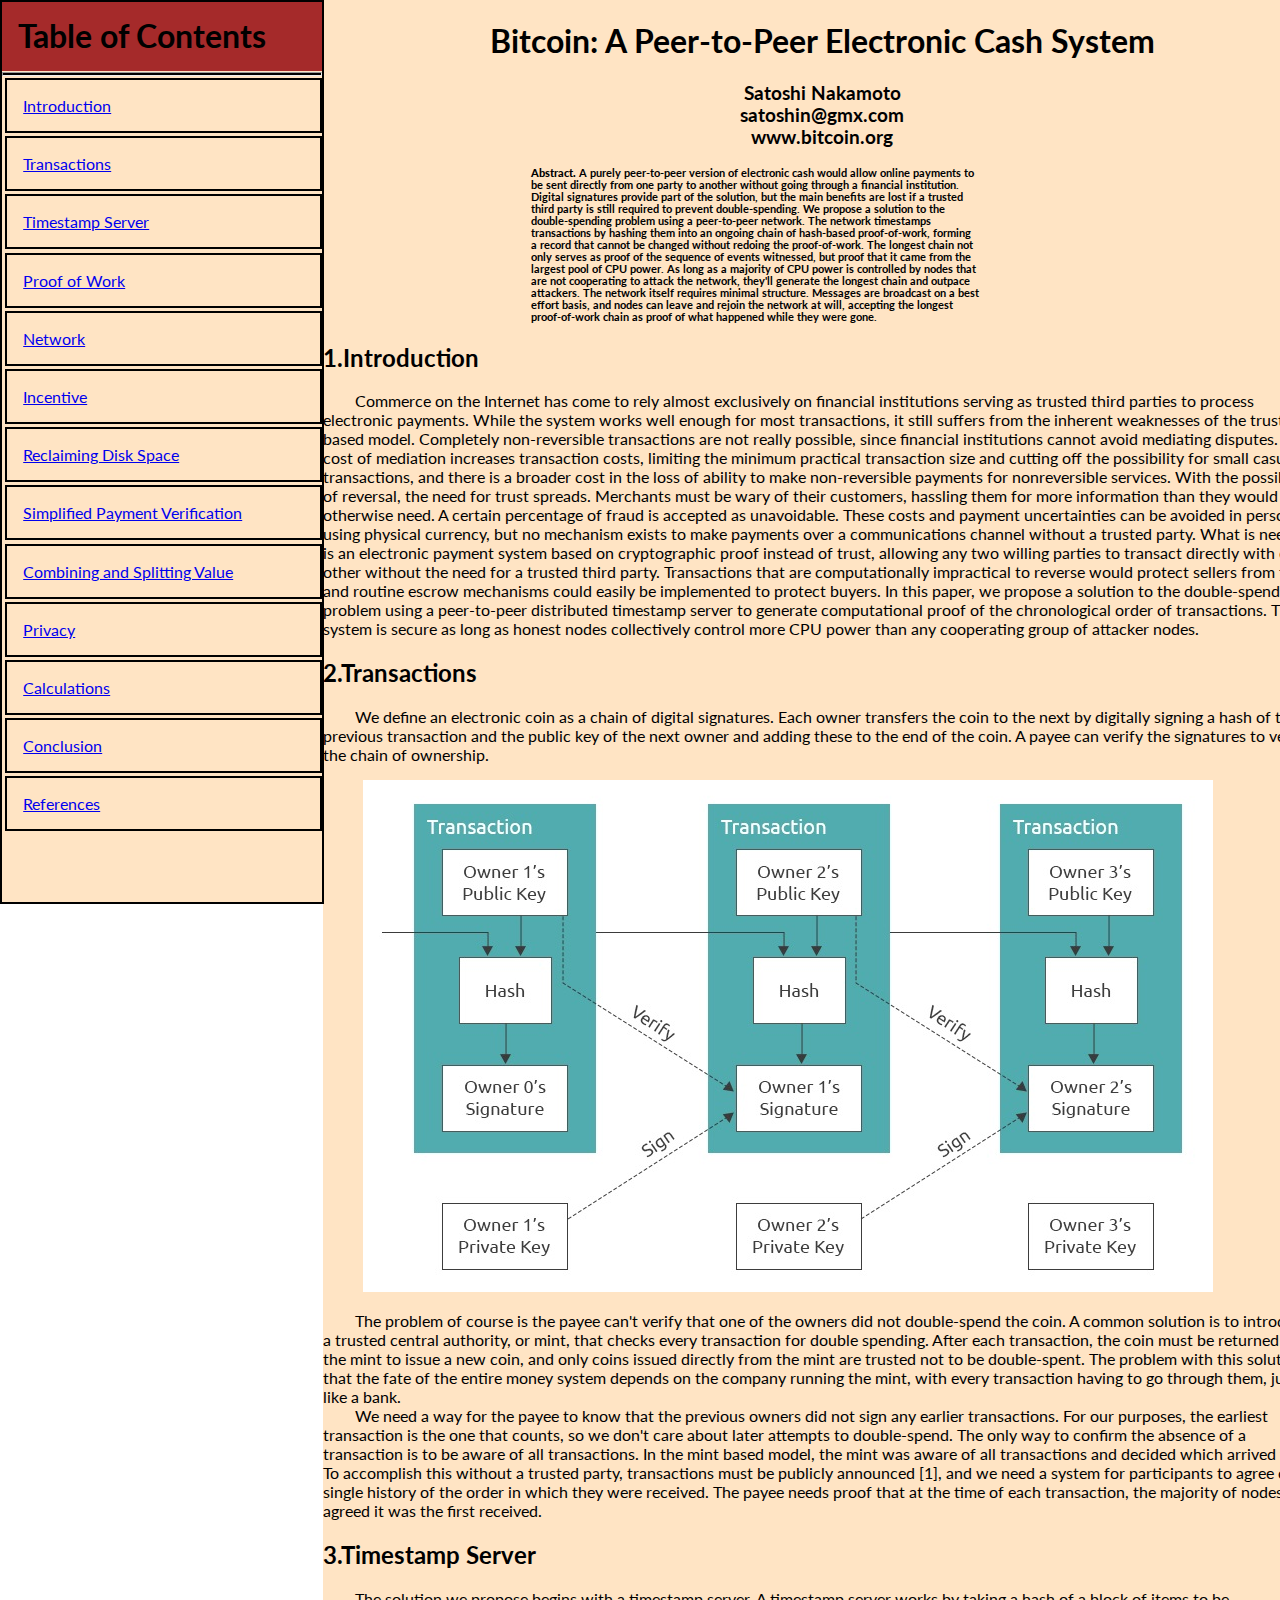
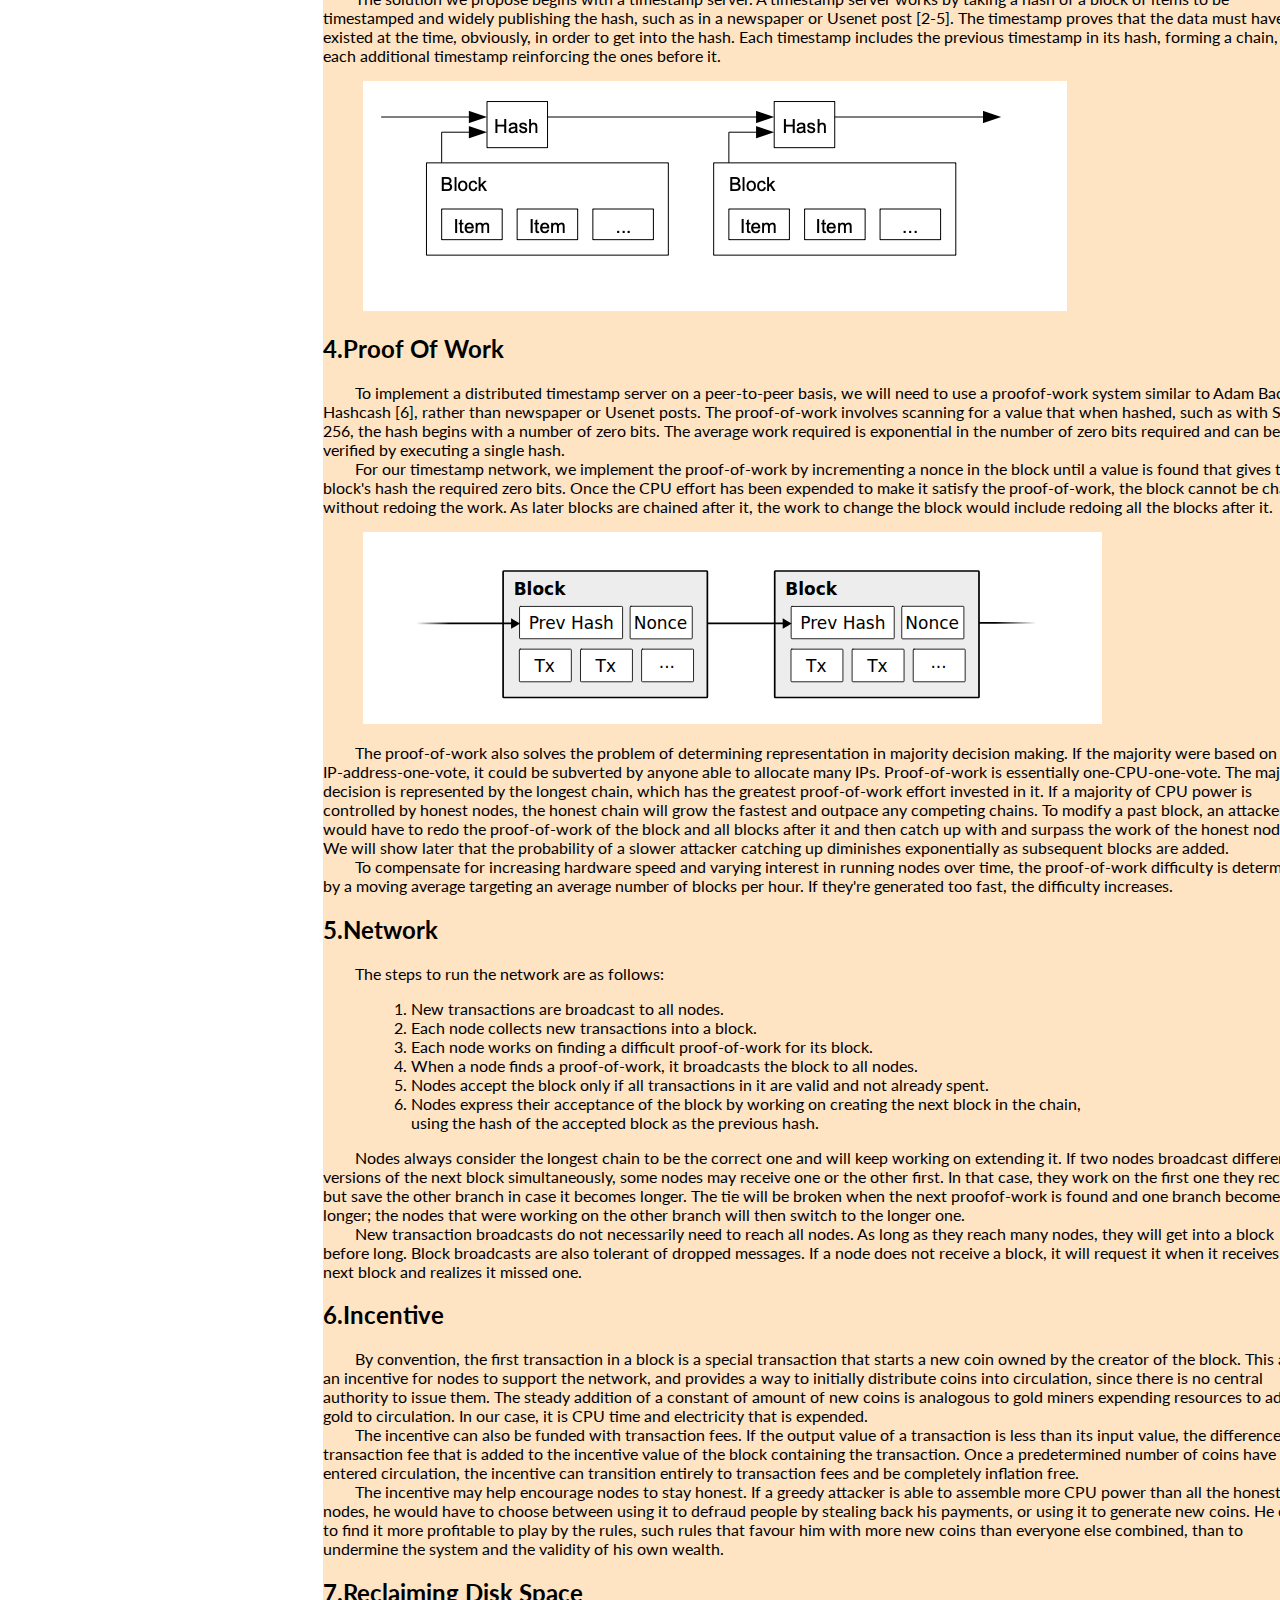
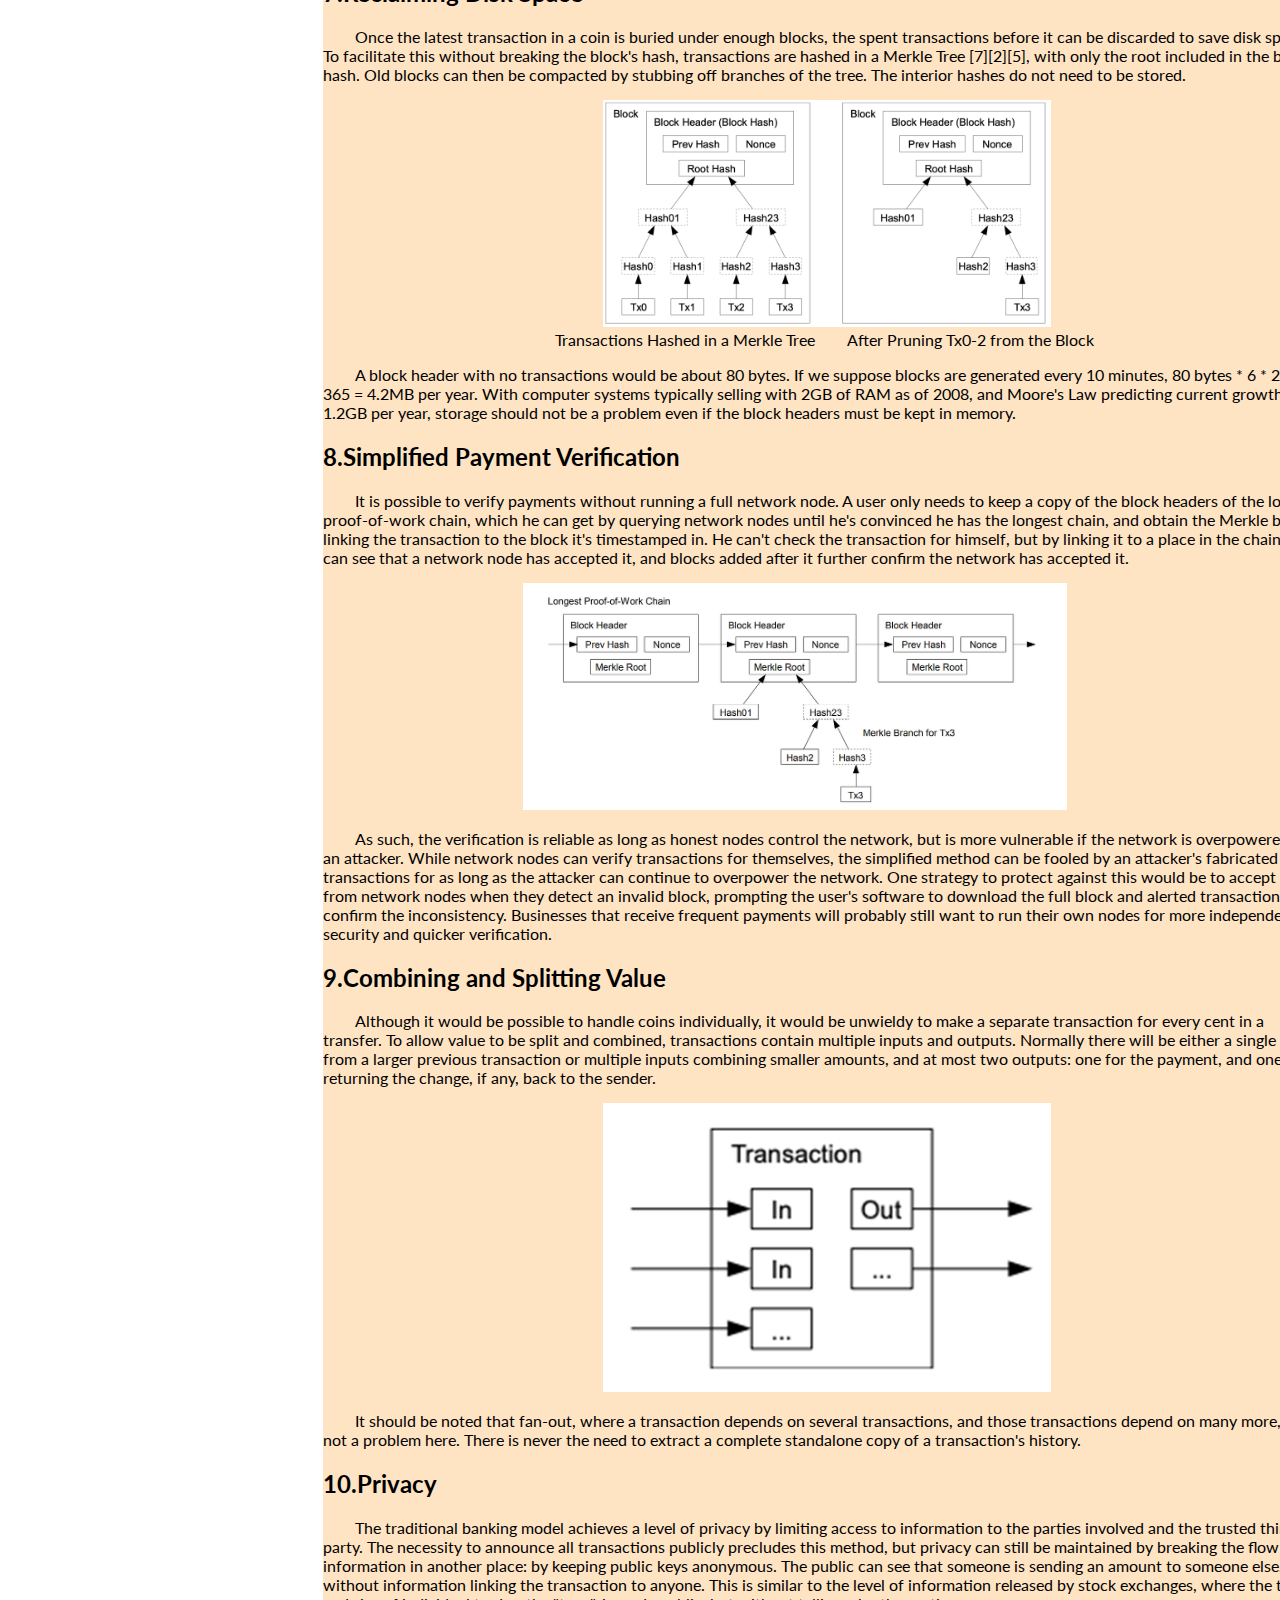
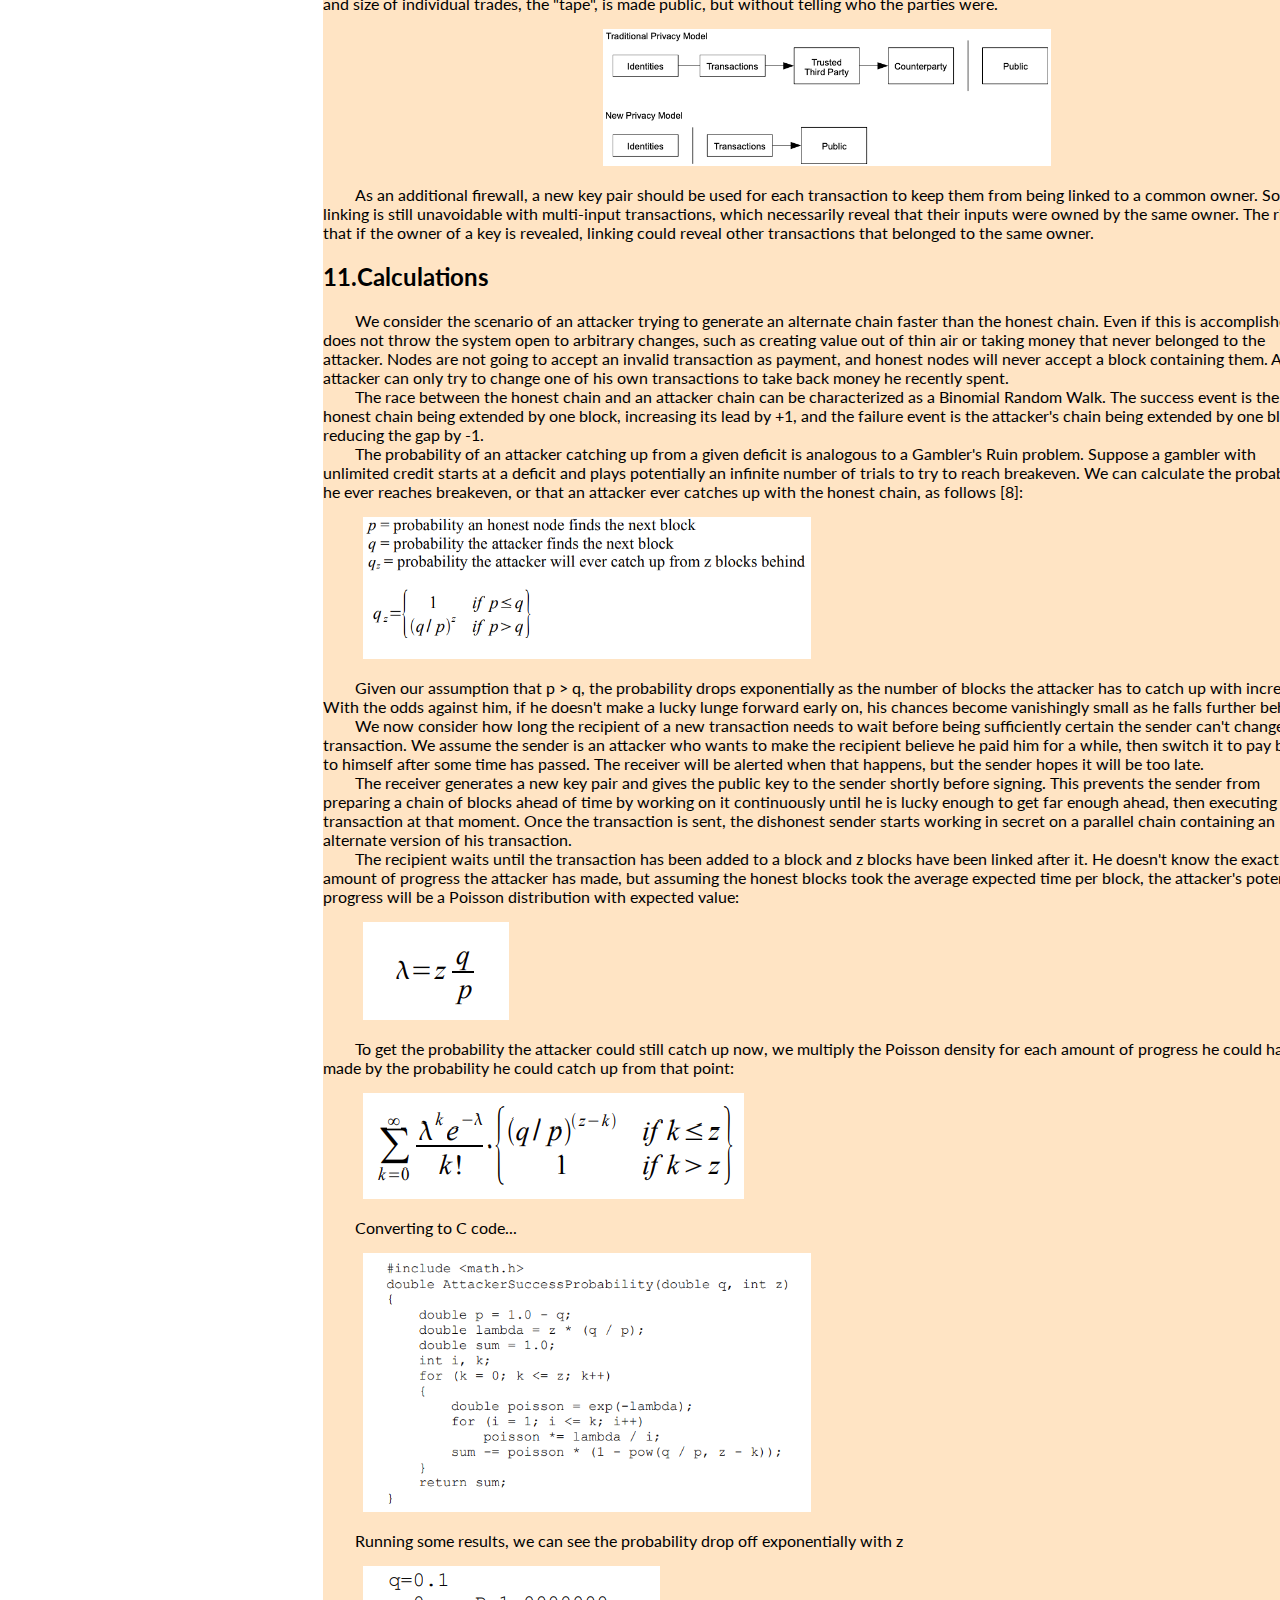
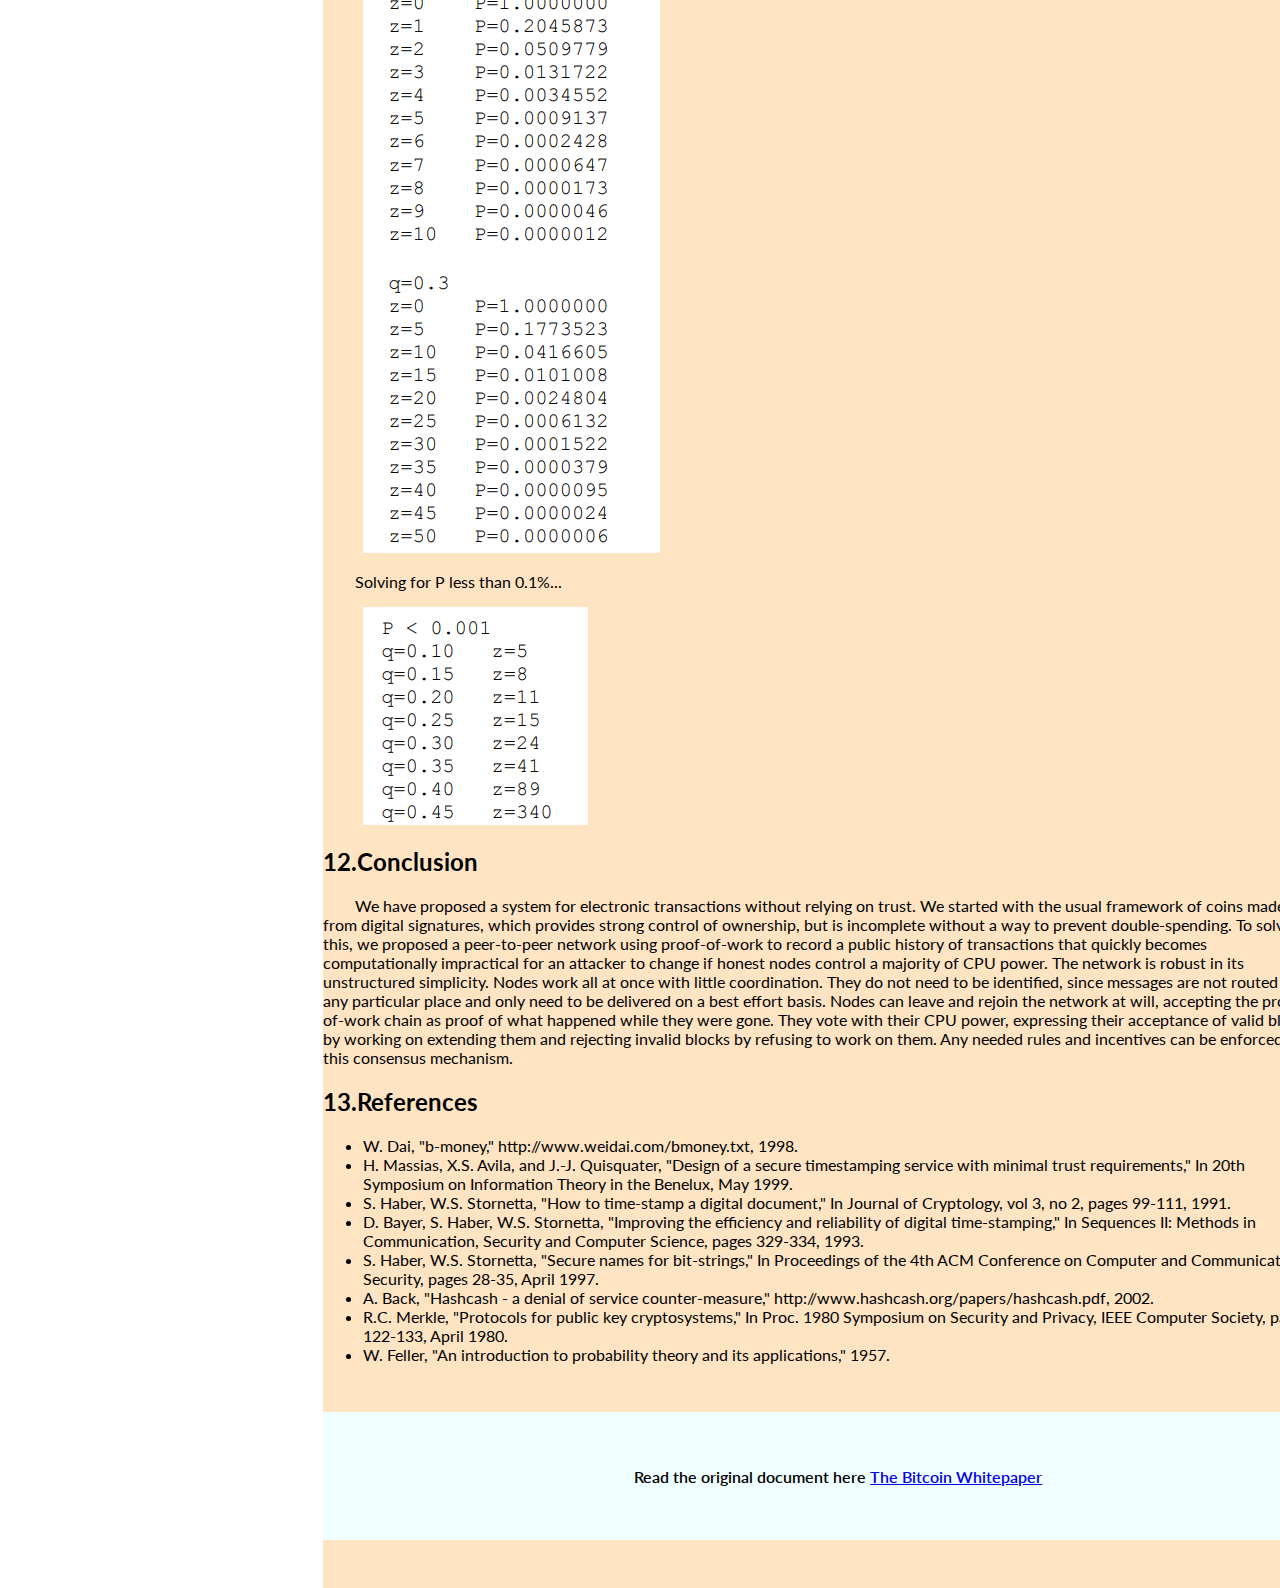
<file: index.html>
<!DOCTYPE html>
<html lang="en">
  <head>
    <meta charset="UTF-8" />
    <meta name="viewport" content="width=device-width, initial-scale=1.0" />
    <link rel="stylesheet" href="styles.css" />
    <link rel="shortcut icon" href="Assets/favicon.ico" type="image/x-icon" />
    <script src="script.js" defer></script>
    <title>The Bitcoin Whitepaper</title>
  </head>
  <body>
    <div class="container">
      <nav>
        <h1>Table of Contents</h1>
        <hr />
        <ul class="nav__list">
          <li><a href="#introduction">Introduction</a></li>
          <li><a href="#transactions">Transactions</a></li>
          <li><a href="#timestamp--server">Timestamp Server</a></li>
          <li><a href="#proof-of-work">Proof of Work</a></li>
          <li><a href="#network">Network</a></li>
          <li><a href="#incentive">Incentive</a></li>
          <li><a href="#reclaiming-disk-space">Reclaiming Disk Space</a></li>
          <li><a href="#simplified-payment-verification">Simplified Payment Verification</a></li>
          <li><a href="#combining-and-splitting-value">Combining and Splitting Value</a></li>
          <li><a href="#privacy">Privacy</a></li>
          <li><a href="#calculations">Calculations</a></li>
          <li><a href="#conclusion">Conclusion</a></li>
          <li><a href="#conclusion">References</a></li>
        </ul>
      </nav>
      <div class="content">
        <div id="introduction">
          <h1>Bitcoin: A Peer-to-Peer Electronic Cash System</h1>
          <h3 class="contact">
            Satoshi Nakamoto <br />
            satoshin@gmx.com <br />
            www.bitcoin.org
          </h3>
          <article>
            <div class="abstract">
              <h5>
                <b>Abstract.</b> A purely peer-to-peer version of electronic
                cash would allow online payments to be sent directly from one
                party to another without going through a financial institution.
                Digital signatures provide part of the solution, but the main
                benefits are lost if a trusted third party is still required to
                prevent double-spending. We propose a solution to the
                double-spending problem using a peer-to-peer network. The
                network timestamps transactions by hashing them into an ongoing
                chain of hash-based proof-of-work, forming a record that cannot
                be changed without redoing the proof-of-work. The longest chain
                not only serves as proof of the sequence of events witnessed,
                but proof that it came from the largest pool of CPU power. As
                long as a majority of CPU power is controlled by nodes that are
                not cooperating to attack the network, they'll generate the
                longest chain and outpace attackers. The network itself requires
                minimal structure. Messages are broadcast on a best effort
                basis, and nodes can leave and rejoin the network at will,
                accepting the longest proof-of-work chain as proof of what
                happened while they were gone.
              </h5>
            </div>
            <h2>1.Introduction</h2>
            <p>
              Commerce on the Internet has come to rely almost exclusively on
              financial institutions serving as trusted third parties to process
              electronic payments. While the system works well enough for most
              transactions, it still suffers from the inherent weaknesses of the
              trust based model. Completely non-reversible transactions are not
              really possible, since financial institutions cannot avoid
              mediating disputes. The cost of mediation increases transaction
              costs, limiting the minimum practical transaction size and cutting
              off the possibility for small casual transactions, and there is a
              broader cost in the loss of ability to make non-reversible
              payments for nonreversible services. With the possibility of
              reversal, the need for trust spreads. Merchants must be wary of
              their customers, hassling them for more information than they
              would otherwise need. A certain percentage of fraud is accepted as
              unavoidable. These costs and payment uncertainties can be avoided
              in person by using physical currency, but no mechanism exists to
              make payments over a communications channel without a trusted
              party. What is needed is an electronic payment system based on
              cryptographic proof instead of trust, allowing any two willing
              parties to transact directly with each other without the need for
              a trusted third party. Transactions that are computationally
              impractical to reverse would protect sellers from fraud, and
              routine escrow mechanisms could easily be implemented to protect
              buyers. In this paper, we propose a solution to the
              double-spending problem using a peer-to-peer distributed timestamp
              server to generate computational proof of the chronological order
              of transactions. The system is secure as long as honest nodes
              collectively control more CPU power than any cooperating group of
              attacker nodes.
            </p>
          </article>
        </div>
        <div id="transactions">
          <article>
            <h2>2.Transactions</h2>
            <p>
              We define an electronic coin as a chain of digital signatures.
              Each owner transfers the coin to the next by digitally signing a
              hash of the previous transaction and the public key of the next
              owner and adding these to the end of the coin. A payee can verify
              the signatures to verify the chain of ownership.
            </p>
            <figure>
              <img
                src="Assets/transactions.jpeg"
                alt="A basic Bitcoin transaction flow diagram"
                class="transimg"
              />
            </figure>
            <p>The problem of course is the payee can't verify that one of the owners did not double-spend
              the coin. A common solution is to introduce a trusted central authority, or mint, that checks every
              transaction for double spending. After each transaction, the coin must be returned to the mint to
              issue a new coin, and only coins issued directly from the mint are trusted not to be double-spent.
              The problem with this solution is that the fate of the entire money system depends on the
              company running the mint, with every transaction having to go through them, just like a bank.              
            </p>
            <p>We need a way for the payee to know that the previous owners did not sign any earlier
              transactions. For our purposes, the earliest transaction is the one that counts, so we don't care
              about later attempts to double-spend. The only way to confirm the absence of a transaction is to
              be aware of all transactions. In the mint based model, the mint was aware of all transactions and
              decided which arrived first. To accomplish this without a trusted party, transactions must be
              publicly announced [1], and we need a system for participants to agree on a single history of the
              order in which they were received. The payee needs proof that at the time of each transaction, the
              majority of nodes agreed it was the first received.</p>              
          </article>
        </div>
        <div id="timestamp--server">  
          <article>        
            <h2>3.Timestamp Server</h2>
            <p>
              The solution we propose begins with a timestamp server. A timestamp server works by taking a
              hash of a block of items to be timestamped and widely publishing the hash, such as in a
              newspaper or Usenet post [2-5]. The timestamp proves that the data must have existed at the
              time, obviously, in order to get into the hash. Each timestamp includes the previous timestamp in
              its hash, forming a chain, with each additional timestamp reinforcing the ones before it.
            </p>
            <figure>
              <img src="Assets/timestamp.png" alt="Time stamp server diagram" class="timestampimg">              
            </figure>
          </article>
        </div>
        <div id="proof-of-work"> 
          <article>         
            <h2>4.Proof Of Work</h2>
            <p>
              To implement a distributed timestamp server on a peer-to-peer basis, we will need to use a proofof-work system similar to Adam Back's Hashcash [6], rather than newspaper or Usenet posts.
              The proof-of-work involves scanning for a value that when hashed, such as with SHA-256, the
              hash begins with a number of zero bits. The average work required is exponential in the number
              of zero bits required and can be verified by executing a single hash.
            </p>
            <p>For our timestamp network, we implement the proof-of-work by incrementing a nonce in the
              block until a value is found that gives the block's hash the required zero bits. Once the CPU
              effort has been expended to make it satisfy the proof-of-work, the block cannot be changed
              without redoing the work. As later blocks are chained after it, the work to change the block
              would include redoing all the blocks after it.
            </p>
            <figure>
              <img src="Assets/proof-of-work.svg" alt="Proof of work diagram" class="proofimg">
            </figure>
            <p>The proof-of-work also solves the problem of determining representation in majority decision
              making. If the majority were based on one-IP-address-one-vote, it could be subverted by anyone
              able to allocate many IPs. Proof-of-work is essentially one-CPU-one-vote. The majority
              decision is represented by the longest chain, which has the greatest proof-of-work effort invested
              in it. If a majority of CPU power is controlled by honest nodes, the honest chain will grow the
              fastest and outpace any competing chains. To modify a past block, an attacker would have to
              redo the proof-of-work of the block and all blocks after it and then catch up with and surpass the
              work of the honest nodes. We will show later that the probability of a slower attacker catching up
              diminishes exponentially as subsequent blocks are added.
            </p>
            <p>To compensate for increasing hardware speed and varying interest in running nodes over time,
              the proof-of-work difficulty is determined by a moving average targeting an average number of
              blocks per hour. If they're generated too fast, the difficulty increases.
            </p>
          </article>
        </div>
        <div id="network">
          <article>          
            <h2>5.Network</h2>
            <p>
              The steps to run the network are as follows:
              <ul class="network__list">
                <li>New transactions are broadcast to all nodes.</li>
                <li>Each node collects new transactions into a block.</li>
                <li>Each node works on finding a difficult proof-of-work for its block.</li>
                <li>When a node finds a proof-of-work, it broadcasts the block to all nodes.</li>
                <li>Nodes accept the block only if all transactions in it are valid and not already spent.</li>
                <li>Nodes express their acceptance of the block by working on creating the next block in the
                    chain, <br>using the hash of the accepted block as the previous hash.
                  </li>
              </ul>              
            </p>
            <p>Nodes always consider the longest chain to be the correct one and will keep working on
              extending it. If two nodes broadcast different versions of the next block simultaneously, some
              nodes may receive one or the other first. In that case, they work on the first one they received,
              but save the other branch in case it becomes longer. The tie will be broken when the next proofof-work is found and one branch becomes longer; the nodes that were working on the other
              branch will then switch to the longer one.
            </p>
            <p>New transaction broadcasts do not necessarily need to reach all nodes. As long as they reach
              many nodes, they will get into a block before long. Block broadcasts are also tolerant of dropped
              messages. If a node does not receive a block, it will request it when it receives the next block and
              realizes it missed one.
            </p>
          </article>
        </div>
        <div id="incentive">
          <article>          
            <h2>6.Incentive</h2>
            <p>
              By convention, the first transaction in a block is a special transaction that starts a new coin owned
              by the creator of the block. This adds an incentive for nodes to support the network, and provides
              a way to initially distribute coins into circulation, since there is no central authority to issue them.
              The steady addition of a constant of amount of new coins is analogous to gold miners expending
              resources to add gold to circulation. In our case, it is CPU time and electricity that is expended.              
            </p>
            <p>The incentive can also be funded with transaction fees. If the output value of a transaction is
              less than its input value, the difference is a transaction fee that is added to the incentive value of
              the block containing the transaction. Once a predetermined number of coins have entered
              circulation, the incentive can transition entirely to transaction fees and be completely inflation
              free.
            </p>
            <p>The incentive may help encourage nodes to stay honest. If a greedy attacker is able to
              assemble more CPU power than all the honest nodes, he would have to choose between using it
              to defraud people by stealing back his payments, or using it to generate new coins. He ought to
              find it more profitable to play by the rules, such rules that favour him with more new coins than
              everyone else combined, than to undermine the system and the validity of his own wealth.
            </p>
          </article>
        </div>
        <div id="reclaiming-disk-space"> 
          <article>         
            <h2>7.Reclaiming Disk Space</h2>
            <p>
              Once the latest transaction in a coin is buried under enough blocks, the spent transactions before
              it can be discarded to save disk space. To facilitate this without breaking the block's hash,
              transactions are hashed in a Merkle Tree [7][2][5], with only the root included in the block's hash.
              Old blocks can then be compacted by stubbing off branches of the tree. The interior hashes do
              not need to be stored.
            </p>
            <figure>
              <img src="Assets/Reclaiming Disk Space.webp" alt="Reclaiming disk space diagram" class="disk-image">
              <figcaption class="figpa"><p>Transactions Hashed in a Merkle Tree</p><p>After Pruning Tx0-2 from the Block</p></figcaption>
            </figure>
            <p>A block header with no transactions would be about 80 bytes. If we suppose blocks are
              generated every 10 minutes, 80 bytes * 6 * 24 * 365 = 4.2MB per year. With computer systems
              typically selling with 2GB of RAM as of 2008, and Moore's Law predicting current growth of
              1.2GB per year, storage should not be a problem even if the block headers must be kept in
              memory.</p>
          </article>
        </div>
        <div id="simplified-payment-verification">
          <article>          
            <h2>8.Simplified Payment Verification</h2>
            <p>
              It is possible to verify payments without running a full network node. A user only needs to keep
              a copy of the block headers of the longest proof-of-work chain, which he can get by querying
              network nodes until he's convinced he has the longest chain, and obtain the Merkle branch
              linking the transaction to the block it's timestamped in. He can't check the transaction for
              himself, but by linking it to a place in the chain, he can see that a network node has accepted it,
              and blocks added after it further confirm the network has accepted it.
              <figure>
                <img src="Assets/simplifiedPaymentVerification.png" alt="Simplified payment verification diagram" class="simplified">
              </figure>              
            </p>
            <p>As such, the verification is reliable as long as honest nodes control the network, but is more
              vulnerable if the network is overpowered by an attacker. While network nodes can verify
              transactions for themselves, the simplified method can be fooled by an attacker's fabricated
              transactions for as long as the attacker can continue to overpower the network. One strategy to
              protect against this would be to accept alerts from network nodes when they detect an invalid
              block, prompting the user's software to download the full block and alerted transactions to
              confirm the inconsistency. Businesses that receive frequent payments will probably still want to
              run their own nodes for more independent security and quicker verification.</p>
          </article>
        </div>
        <div id="combining-and-splitting-value">  
          <article>        
            <h2>9.Combining and Splitting Value</h2>
            <p>
              Although it would be possible to handle coins individually, it would be unwieldy to make a
              separate transaction for every cent in a transfer. To allow value to be split and combined,
              transactions contain multiple inputs and outputs. Normally there will be either a single input
              from a larger previous transaction or multiple inputs combining smaller amounts, and at most two
              outputs: one for the payment, and one returning the change, if any, back to the sender.
              <figure>
                <img src="Assets/csvalues.webp" alt="Combining and splitting values diagram" class="csvalues">
              </figure> 
            </p>
            <p>It should be noted that fan-out, where a transaction depends on several transactions, and those
              transactions depend on many more, is not a problem here. There is never the need to extract a
              complete standalone copy of a transaction's history.</p>
          </article>
        </div>
        <div id="privacy"> 
          <article>      
            <h2>10.Privacy</h2>
            <p>
              The traditional banking model achieves a level of privacy by limiting access to information to the
              parties involved and the trusted third party. The necessity to announce all transactions publicly
              precludes this method, but privacy can still be maintained by breaking the flow of information in
              another place: by keeping public keys anonymous. The public can see that someone is sending
              an amount to someone else, but without information linking the transaction to anyone. This is
              similar to the level of information released by stock exchanges, where the time and size of
              individual trades, the "tape", is made public, but without telling who the parties were.
              <figure>
                <img src="Assets/privacy.webp" alt="Privacy diagram" class="privacy">
              </figure>
            </p>
            <p>
              As an additional firewall, a new key pair should be used for each transaction to keep them
              from being linked to a common owner. Some linking is still unavoidable with multi-input
              transactions, which necessarily reveal that their inputs were owned by the same owner. The risk
              is that if the owner of a key is revealed, linking could reveal other transactions that belonged to
              the same owner.
            </p>
          </article>
        </div>
        <div id="calculations">
          <article>          
            <h2>11.Calculations</h2>
            <p>
              We consider the scenario of an attacker trying to generate an alternate chain faster than the honest
              chain. Even if this is accomplished, it does not throw the system open to arbitrary changes, such
              as creating value out of thin air or taking money that never belonged to the attacker. Nodes are
              not going to accept an invalid transaction as payment, and honest nodes will never accept a block
              containing them. An attacker can only try to change one of his own transactions to take back
              money he recently spent.
            </p>
            <p>The race between the honest chain and an attacker chain can be characterized as a Binomial
              Random Walk. The success event is the honest chain being extended by one block, increasing its
              lead by +1, and the failure event is the attacker's chain being extended by one block, reducing the
              gap by -1.
            </p>
            <p>The probability of an attacker catching up from a given deficit is analogous to a Gambler's
              Ruin problem. Suppose a gambler with unlimited credit starts at a deficit and plays potentially an
              infinite number of trials to try to reach breakeven. We can calculate the probability he ever
              reaches breakeven, or that an attacker ever catches up with the honest chain, as follows [8]:
              <figure>
                <img src="Assets/calc1.png" alt="gambler's ruin equation" class="calc">
              </figure>
            </p>
            <p>Given our assumption that p > q, the probability drops exponentially as the number of blocks the
              attacker has to catch up with increases. With the odds against him, if he doesn't make a lucky
              lunge forward early on, his chances become vanishingly small as he falls further behind.
            </p>
            <p>We now consider how long the recipient of a new transaction needs to wait before being
              sufficiently certain the sender can't change the transaction. We assume the sender is an attacker
              who wants to make the recipient believe he paid him for a while, then switch it to pay back to
              himself after some time has passed. The receiver will be alerted when that happens, but the
              sender hopes it will be too late.
            </p>
            <p>
              The receiver generates a new key pair and gives the public key to the sender shortly before
              signing. This prevents the sender from preparing a chain of blocks ahead of time by working on
              it continuously until he is lucky enough to get far enough ahead, then executing the transaction at
              that moment. Once the transaction is sent, the dishonest sender starts working in secret on a
              parallel chain containing an alternate version of his transaction.
            </p>
            <p>
              The recipient waits until the transaction has been added to a block and z blocks have been
              linked after it. He doesn't know the exact amount of progress the attacker has made, but
              assuming the honest blocks took the average expected time per block, the attacker's potential
              progress will be a Poisson distribution with expected value:
              <figure>
                <img src="Assets/calc2.png" alt="Poisson distribution equation" class="calc2">
              </figure>
            </p>
            <p>To get the probability the attacker could still catch up now, we multiply the Poisson density for
              each amount of progress he could have made by the probability he could catch up from that point:
              <figure>
                <img src="Assets/calc3.png" alt="Poisson density divided by progress probability" class="calc3">
              </figure>
            </p>
            <p>Converting to C code...
              <figure>
                <img src="Assets/code1.png" alt="C code for calculating probability" class="code1">
              </figure>
            </p>
            <p>
              Running some results, we can see the probability drop off exponentially with z
              <figure>
                <img src="Assets/results1.png" alt="Results of drop off exponential z" class="results1">
              </figure>
            </p>
            <p>Solving for P less than 0.1%...
              <figure>
                <img src="Assets/results2.png" alt="Results for less than .1 percent" class="results2">
              </figure>
            </p>
          </article>
        </div>
        <div id="conclusion">
          <article>          
            <h2>12.Conclusion</h2>
            <p>
              We have proposed a system for electronic transactions without relying on trust. We started with
              the usual framework of coins made from digital signatures, which provides strong control of
              ownership, but is incomplete without a way to prevent double-spending. To solve this, we
              proposed a peer-to-peer network using proof-of-work to record a public history of transactions
              that quickly becomes computationally impractical for an attacker to change if honest nodes
              control a majority of CPU power. The network is robust in its unstructured simplicity. Nodes
              work all at once with little coordination. They do not need to be identified, since messages are
              not routed to any particular place and only need to be delivered on a best effort basis. Nodes can
              leave and rejoin the network at will, accepting the proof-of-work chain as proof of what
              happened while they were gone. They vote with their CPU power, expressing their acceptance of
              valid blocks by working on extending them and rejecting invalid blocks by refusing to work on
              them. Any needed rules and incentives can be enforced with this consensus mechanism.
            </p>
          </article>
        </div>
        <div id="references">          
            <h2>13.References</h2>
            <ul>
              <li>W. Dai, "b-money," http://www.weidai.com/bmoney.txt, 1998.
              </li>
              <li>H. Massias, X.S. Avila, and J.-J. Quisquater, "Design of a secure timestamping service with minimal
                trust requirements," In 20th Symposium on Information Theory in the Benelux, May 1999.</li>
              <li>S. Haber, W.S. Stornetta, "How to time-stamp a digital document," In Journal of Cryptology, vol 3, no
                2, pages 99-111, 1991.
              </li>
              <li>D. Bayer, S. Haber, W.S. Stornetta, "Improving the efficiency and reliability of digital time-stamping,"
                In Sequences II: Methods in Communication, Security and Computer Science, pages 329-334, 1993.
              </li>
              <li> S. Haber, W.S. Stornetta, "Secure names for bit-strings," In Proceedings of the 4th ACM Conference
                on Computer and Communications Security, pages 28-35, April 1997.
              </li>
              <li>A. Back, "Hashcash - a denial of service counter-measure,"
                http://www.hashcash.org/papers/hashcash.pdf, 2002.
              </li>
              <li>R.C. Merkle, "Protocols for public key cryptosystems," In Proc. 1980 Symposium on Security and
                Privacy, IEEE Computer Society, pages 122-133, April 1980.
              </li>
              <li>W. Feller, "An introduction to probability theory and its applications," 1957.
              </li>
            </ul>
        </div>
        <footer>
        <p class="fpara">Read the original document here <a href="https://bitcoin.org/bitcoin.pdf" target="_blank" rel="noopenner noreferrer">The Bitcoin Whitepaper</a></p>
        </footer>
      </div>
    </div>
  </body>
</html>
</file>
<file: styles.css>
@import url("https://fonts.googleapis.com/css2?family=Barlow+Condensed:ital,wght@0,100;0,200;0,300;0,400;0,500;0,600;0,700;0,800;0,900;1,100;1,200;1,300;1,400;1,500;1,600;1,700;1,800;1,900&family=Dancing+Script:wght@400..700&family=Lato:ital,wght@0,100;0,300;0,400;0,700;0,900;1,100;1,300;1,400;1,700;1,900&family=Matemasie&family=Poppins:ital,wght@0,100;0,200;0,300;0,400;0,500;0,600;0,700;0,800;0,900;1,100;1,200;1,300;1,400;1,500;1,600;1,700;1,800;1,900&display=swap");

body {
  margin: 0;
  padding: 0;
  font-family: "Lato", sans-serif;
}

.container {
  display: grid;
  grid-template-columns: 30% 70%;
}

nav {
  border: 0.125rem solid black;
  width: 20rem;
  height: 100%;
  background-color: bisque;
  position: fixed;
  top: 0;
  overflow: scroll;
}

.content {
  background-color: bisque;
  width: 62.4rem;
  top: 0;
  margin-left: 20.2rem;
}

.nav__list {
  display: flex;
  flex-flow: column nowrap;
  row-gap: 0.2rem;
  list-style: none;
  margin-left: -2rem;
  margin-top: -0.4rem;
}

nav h1 {
  margin-top: -0.125rem;
  background-color: brown;
  padding: 1rem;
}

hr {
  height: 0.125rem;
  background-color: black;
  margin-top: -1.25rem;
}

.nav__list li {
  border: 0.125rem solid black;
  margin-left: -0.3rem;
  padding: 1rem;
  cursor: pointer;
}

nav li:hover {
  background-color: cadetblue;
}

nav li:active {
  background-color: cornflowerblue;
}

#introduction h1 {
  text-align: center;
}

.contact {
  text-align: center;
}

.abstract {
  font-size: 0.8rem;
  width: 28rem;
  margin-left: 13rem;
}

p {
  text-indent: 2rem;
  margin: 0;
}

.network__list {
  display: flex;
  flex-flow: column nowrap;
  list-style: decimal;
  margin-left: 3rem;
}

.disk-image,
.csvalues,
.privacy {
  width: 28rem;
  margin-left: 15rem;
}

.figpa {
  display: flex;
  flex-direction: row;
  text-align: center;
  margin-left: 10rem;
}

.simplified {
  width: 34rem;
  margin-left: 10rem;
}

.calc,
.code1 {
  width: 28rem;
}

footer {
  margin-top: 3rem;
  margin-bottom: 3rem;
  background-color: azure;
  font-weight: 600;
  height: 8rem;
  display: flex;
  justify-content: center;
  align-items: center;
}

@media (max-width: 42.5em) {
  nav {
    width: 10rem;
  }
  .content {
    margin-left: 10.2rem;
    width: 31.2rem;
  }
  .abstract {
    margin-left: 2rem;
  }
  .transimg,
  .timestampimg,
  .proofimg,
  .disk-image,
  .simplified,
  .csvalues,
  .privacy {
    width: 16rem;
  }
  .network__list {
    margin-left: 1rem;
  }
  .disk-image,
  .simplified,
  .csvalues,
  .privacy {
    margin-left: 2rem;
  }
  .figpa {
    margin-left: -1rem;
    font-size: 0.5rem;
    gap: 0.1rem;
  }
  .calc,
  .calc3,
  .code1,
  .results1,
  .results2 {
    width: 12rem;
  }
  .calc2 {
    width: 6rem;
  }
  footer {
    width: 31.125rem;
  }
}
</file>
